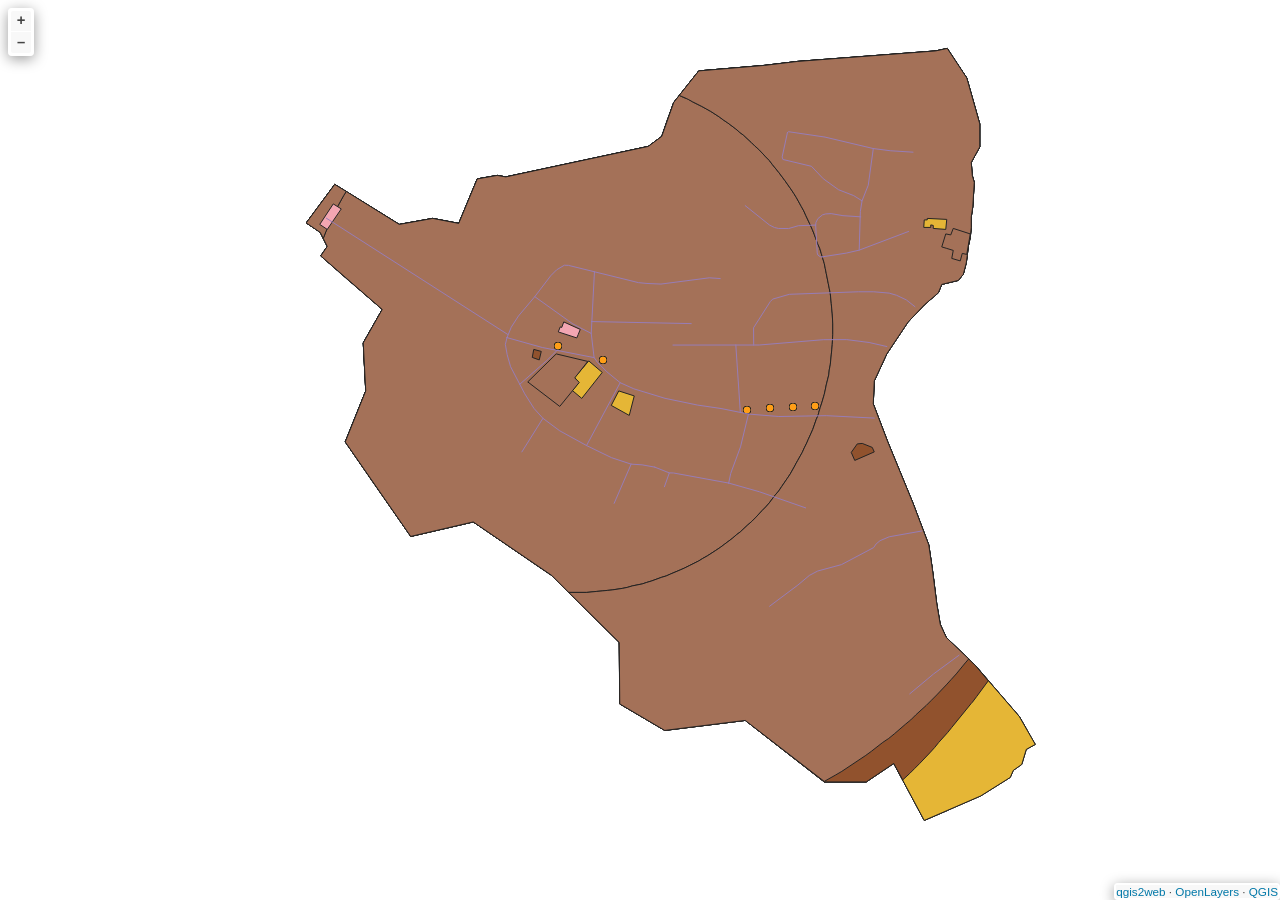
<file: peta-qgis2web/index.html>
<!doctype html>
<html lang="en">
    <head>
        <meta charset="utf-8">
        <meta http-equiv="X-UA-Compatible" content="IE=edge">
        <meta name="viewport" content="initial-scale=1,user-scalable=no,maximum-scale=1,width=device-width">
        <meta name="mobile-web-app-capable" content="yes">
        <meta name="apple-mobile-web-app-capable" content="yes">
        <link rel="stylesheet" href="./resources/ol.css">
        <link rel="stylesheet" href="resources/fontawesome-all.min.css">
        <link href="resources/photon-geocoder-autocomplete.min.css" rel="stylesheet">
        <link rel="stylesheet" href="./resources/ol-layerswitcher.css">
        <link rel="stylesheet" href="./resources/qgis2web.css">
        <style>
        html, body {
            background-color: #ffffff;
        }
        .ol-control > * {
            background-color: #f8f8f8!important;
            color: #444444!important;
            border-radius: 0px;
        }
        .ol-attribution a, .gcd-gl-input::placeholder, .search-layer-input-search::placeholder {
            color: #444444!important;
        }
        .search-layer-input-search {
            background-color: #f8f8f8!important;
        }
        .ol-control > *:focus, .ol-control >*:hover {
            background-color: rgba(248, 248, 248, 0.7)!important;
        } 
        .ol-control {
            background-color: rgba(255,255,255,.4) !important;
            padding: 2px !important;
        } 
        </style>

        <style>
        html, body, #map {
            width: 100%;
            height: 100%;
            padding: 0;
            margin: 0;
        }
        </style>
        <title></title>
    </head>
    <body>
        <div id="map">
            <div id="popup" class="ol-popup">
                <a href="#" id="popup-closer" class="ol-popup-closer"></a>
                <div id="popup-content"></div>
            </div>
        </div>
        <script src="resources/qgis2web_expressions.js"></script>
        <script src="./resources/functions.js"></script>
        <script src="./resources/ol.js"></script>
        <script src="./resources/ol-layerswitcher.js"></script>
        <script src="resources/photon-geocoder-autocomplete.min.js"></script>
        <script src="resources/olms.js"></script>
        <script src="layers/FasosdanFasumTiang_Listrik_1.js"></script><script src="layers/FasosdanFasumSosial_dan_Kesejahteraan_2.js"></script><script src="layers/FasosdanFasumRekreasi_3.js"></script><script src="layers/FasosdanFasumMultiple_Buffer_Sosial_dan_Kesejahteraan_4.js"></script><script src="layers/FasosdanFasumMultiple_Buffer_Rekreasi_5.js"></script><script src="layers/FasosdanFasumMultiple_Buffer_Layanan_Transportasi_6.js"></script><script src="layers/FasosdanFasumMultiple_Buffer_Fasilitas_Pendidikan_7.js"></script><script src="layers/FasosdanFasumMultiple_Buffer_Fasilitas_Kesehatan_8.js"></script><script src="layers/FasosdanFasumMultiple_Buffer_Fasilitas_Ibadah_9.js"></script><script src="layers/FasosdanFasumMultiple_Buffer_Balai_Pertemuan_10.js"></script><script src="layers/FasosdanFasumLayanan_Transportasi_11.js"></script><script src="layers/FasosdanFasumLampu_Jalan_12.js"></script><script src="layers/FasosdanFasumJalan_13.js"></script><script src="layers/FasosdanFasumFasilitas_Pendidikan_14.js"></script><script src="layers/FasosdanFasumFasilitas_Kesehatan_15.js"></script><script src="layers/FasosdanFasumFasilitas_Ibadah_16.js"></script><script src="layers/FasosdanFasumBalai_Pertemuan_17.js"></script>
        <script src="styles/FasosdanFasumTiang_Listrik_1_style.js"></script><script src="styles/FasosdanFasumSosial_dan_Kesejahteraan_2_style.js"></script><script src="styles/FasosdanFasumRekreasi_3_style.js"></script><script src="styles/FasosdanFasumMultiple_Buffer_Sosial_dan_Kesejahteraan_4_style.js"></script><script src="styles/FasosdanFasumMultiple_Buffer_Rekreasi_5_style.js"></script><script src="styles/FasosdanFasumMultiple_Buffer_Layanan_Transportasi_6_style.js"></script><script src="styles/FasosdanFasumMultiple_Buffer_Fasilitas_Pendidikan_7_style.js"></script><script src="styles/FasosdanFasumMultiple_Buffer_Fasilitas_Kesehatan_8_style.js"></script><script src="styles/FasosdanFasumMultiple_Buffer_Fasilitas_Ibadah_9_style.js"></script><script src="styles/FasosdanFasumMultiple_Buffer_Balai_Pertemuan_10_style.js"></script><script src="styles/FasosdanFasumLayanan_Transportasi_11_style.js"></script><script src="styles/FasosdanFasumLampu_Jalan_12_style.js"></script><script src="styles/FasosdanFasumJalan_13_style.js"></script><script src="styles/FasosdanFasumFasilitas_Pendidikan_14_style.js"></script><script src="styles/FasosdanFasumFasilitas_Kesehatan_15_style.js"></script><script src="styles/FasosdanFasumFasilitas_Ibadah_16_style.js"></script><script src="styles/FasosdanFasumBalai_Pertemuan_17_style.js"></script>
        <script src="./layers/layers.js" type="text/javascript"></script> 
        <script src="./resources/Autolinker.min.js"></script>
        <script src="./resources/qgis2web.js"></script>        
    </body>
</html>
</file>
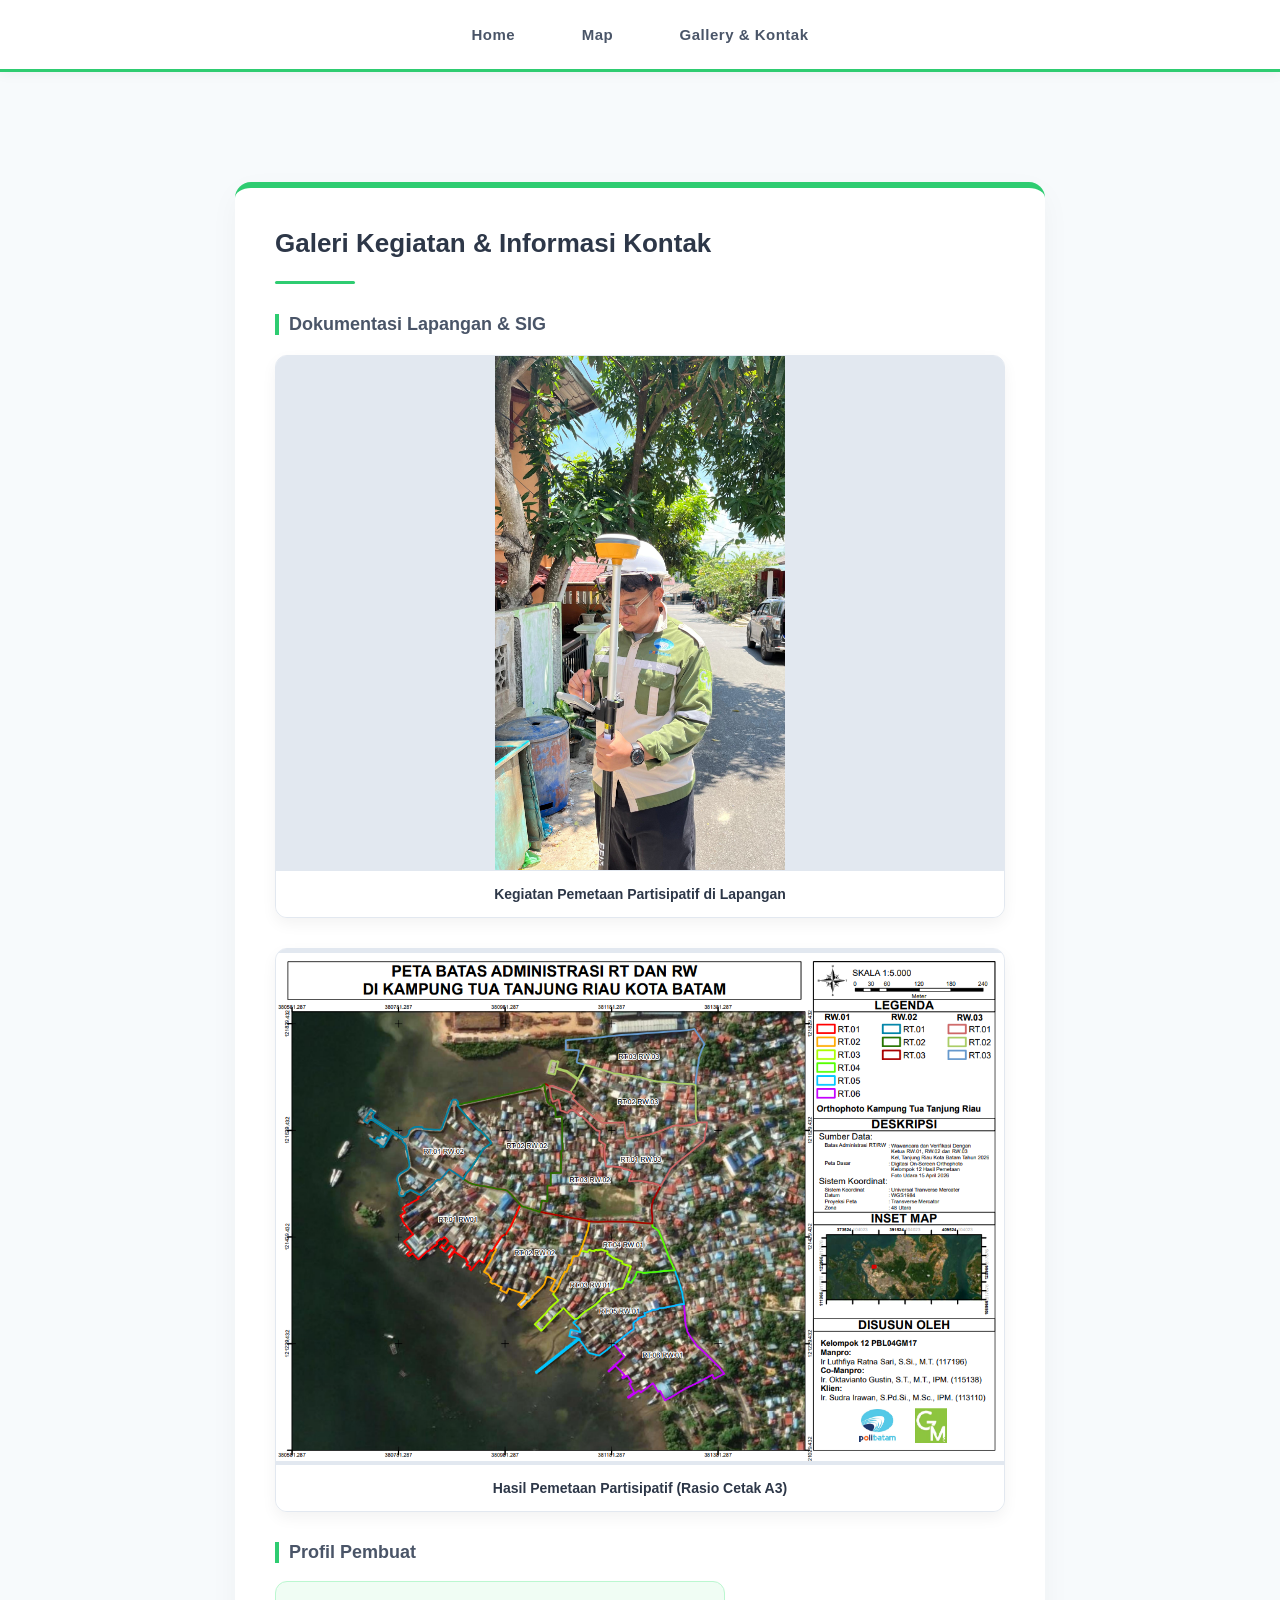
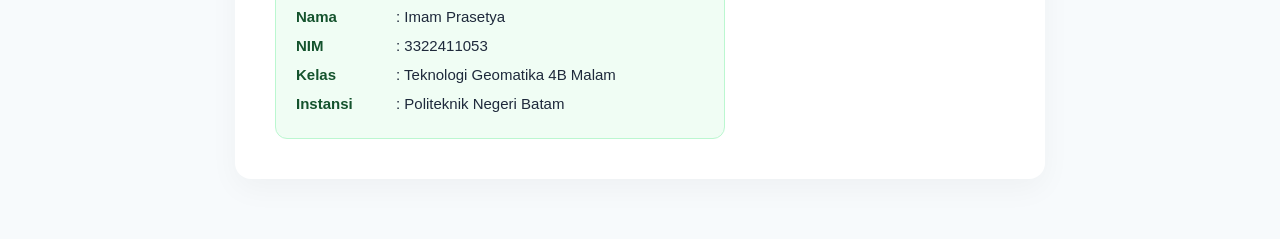
<file: gallery.html>
<!DOCTYPE html>
<html lang="id">
<head>
    <meta charset="UTF-8">
    <meta name="viewport" content="width=device-width, initial-scale=1.0">
    <title>Gallery & Kontak - WebGIS Tanjung Riau</title>
    <link rel="stylesheet" href="style.css">
    <style>
        .gallery-container {
            padding: 60px 20px;
            max-width: 850px;
            margin: 0 auto;
        }

        .content-card {
            background: #ffffff;
            padding: 40px;
            border-radius: 16px;
            box-shadow: 0 10px 30px rgba(0, 0, 0, 0.04);
            border-top: 6px solid #2ecc71;
            margin-top: 50px;
        }

        .content-card h2 {
            color: #2d3748;
            margin-top: 0;
            font-size: 26px;
        }

        .content-card hr {
            border: 0;
            height: 3px;
            background: #2ecc71;
            margin: 20px 0;
            width: 80px;
            border-radius: 2px;
        }

        .content-card h3 {
            color: #4a5568;
            font-size: 18px;
            margin-top: 30px;
            border-left: 4px solid #2ecc71;
            padding-left: 10px;
        }

        /* Mengubah grid agar menampilkan gambar satu per satu ke bawah dengan ukuran besar */
        .image-grid {
            display: flex;
            flex-direction: column;
            gap: 30px;
            margin-top: 20px;
        }

        /* Desain Item Gambar dengan Rasio Presisi Kertas A3 Lanskap */
        .image-item {
            background: #f7fafc;
            border-radius: 12px;
            overflow: hidden;
            box-shadow: 0 6px 15px rgba(0,0,0,0.05);
            transition: transform 0.3s ease;
            border: 1px solid #e2e8f0;
            width: 100%; /* Memenuhi lebar container kartu */
        }

        .image-item:hover {
            transform: translateY(-5px);
        }

        .image-item img {
            width: 100%;
            /* Mengunci aspek rasio standard dimensi ISO Kertas A3 (420mm x 297mm) */
            aspect-ratio: 420 / 297; 
            object-fit: contain; /* Menjamin seluruh lembar peta/foto terlihat penuh tanpa terpotong */
            background: #e2e8f0; /* Latar abu-abu lembut jika rasio gambar asli agak berbeda */
            display: block;
        }

        .image-caption {
            padding: 15px;
            font-size: 14px;
            font-weight: 600;
            color: #2d3748;
            text-align: center;
            background: #ffffff;
            border-top: 1px solid #e2e8f0;
        }

        .profile-card {
            background: #f0fdf4;
            padding: 20px;
            border-radius: 12px;
            border: 1px solid #bbf7d0;
            margin-top: 15px;
            max-width: 450px;
        }

        .profile-card table {
            width: 100%;
            border-collapse: collapse;
        }

        .profile-card td {
            padding: 6px 0;
            font-size: 15px;
            color: #1e293b;
            vertical-align: top;
        }

        .profile-card td.label {
            font-weight: 600;
            color: #14532d;
            width: 100px;
        }
    </style>
</head>
<body>

    <nav>
        <a href="index.html">Home</a>
        <a href="map.html">Map</a>
        <a href="gallery.html">Gallery & Kontak</a>
    </nav>
    
    <div class="gallery-container">
        <div class="content-card">
            <h2>Galeri Kegiatan & Informasi Kontak</h2>
            <hr>
            
            <h3>Dokumentasi Lapangan & SIG</h3>
            <div class="image-grid">
                <div class="image-item">
                    <img src="sh.png" alt="Dokumentasi Survei Lapangan">
                    <div class="image-caption">Kegiatan Pemetaan Partisipatif di Lapangan</div>
                </div>
                <div class="image-item">
                    <img src="layout.png" alt="Pengolahan Data SIG">
                    <div class="image-caption">Hasil Pemetaan Partisipatif (Rasio Cetak A3)</div>
                </div>
            </div>
            
            <h3>Profil Pembuat</h3>
            <div class="profile-card">
                <table>
                    <tr>
                        <td class="label">Nama</td>
                        <td>: Imam Prasetya</td>
                    </tr>
                    <tr>
                        <td class="label">NIM</td>
                        <td>: 3322411053</td>
                    </tr>
                    <tr>
                        <td class="label">Kelas</td>
                        <td>: Teknologi Geomatika 4B Malam</td>
                    </tr>
                    <tr>
                        <td class="label">Instansi</td>
                        <td>: Politeknik Negeri Batam</td>
                    </tr>
                </table>
            </div>
        </div>
    </div>

</body>
</html>
</file>
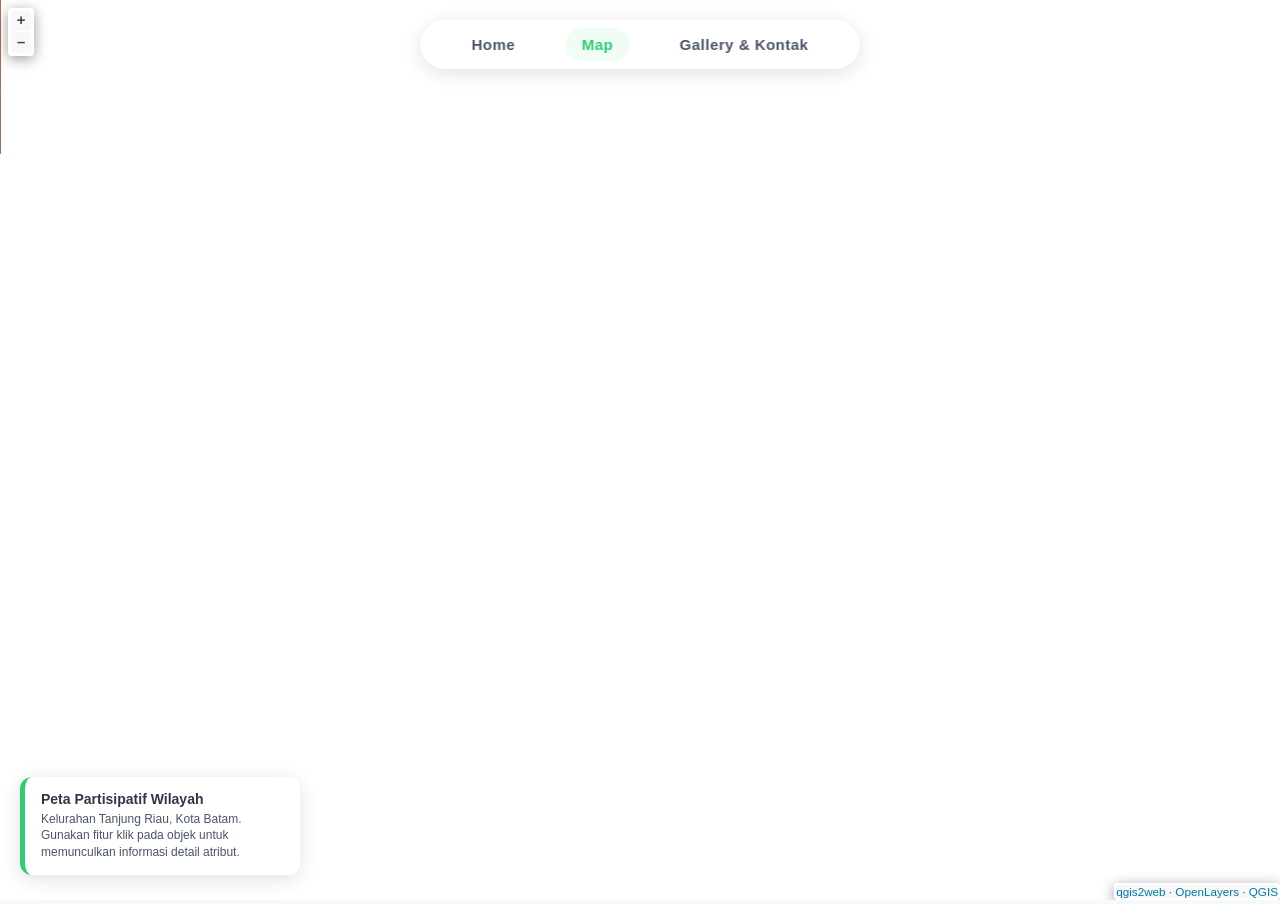
<file: map.html>
<!DOCTYPE html>
<html lang="id">
<head>
    <meta charset="UTF-8">
    <meta name="viewport" content="width=device-width, initial-scale=1.0">
    <title>Map - WebGIS Tanjung Riau</title>
    <link rel="stylesheet" href="style.css">
    <style>
        * {
            box-sizing: border-box;
        }

        body, html {
            margin: 0;
            padding: 0;
            height: 100%;
            overflow: hidden;
            display: flex;
            flex-direction: column;
        }

        nav a[href="map.html"] {
            color: #2ecc71;
            background-color: #f0fdf4;
        }

        .map-wrapper {
            position: relative;
            width: 100%;
            flex: 1; /* Mengisi sisa ruang di bawah navbar secara pas */
        }

        .map-container {
            width: 100%;
            height: 100%;
            border: none;
        }

        .info-card {
            position: absolute;
            bottom: 25px;
            left: 20px;
            background: rgba(255, 255, 255, 0.92);
            backdrop-filter: blur(8px);
            padding: 14px 16px;
            border-radius: 12px;
            box-shadow: 0 4px 20px rgba(0, 0, 0, 0.12);
            z-index: 1000;
            max-width: 280px;
            border-left: 5px solid #2ecc71; /* Aksen hijau muda */
        }

        .info-card h4 {
            margin: 0 0 4px 0;
            color: #2d3748;
            font-size: 14px;
            font-weight: 700;
        }

        .info-card p {
            margin: 0;
            color: #4a5568;
            font-size: 12px;
            line-height: 1.4;
        }

        /* Penyesuaian Info Card untuk Layar HP */
        @media (max-width: 600px) {
            .info-card {
                bottom: 15px;
                left: 15px;
                right: 15px;
                max-width: none;
            }
        }
    </style>
</head>
<body>

    <nav>
        <a href="index.html">Home</a>
        <a href="map.html">Map</a>
        <a href="gallery.html">Gallery & Kontak</a>
    </nav>

    <div class="map-wrapper">
        <iframe src="peta-qgis2web/index.html" class="map-container"></iframe>

        <div class="info-card">
            <h4>Peta Partisipatif Wilayah</h4>
            <p>Kelurahan Tanjung Riau, Kota Batam. Gunakan fitur klik pada objek untuk memunculkan informasi detail atribut.</p>
        </div>
    </div>

</body>
</html>
</file>
<file: peta-qgis2web/resources/ol.css>
.ol-box{box-sizing:border-box;border-radius:2px;border:2px solid #00f}.ol-mouse-position{top:8px;right:8px;position:absolute}.ol-scale-line{background:rgba(0,60,136,.3);border-radius:4px;bottom:8px;left:8px;padding:2px;position:absolute}.ol-scale-line-inner{border:1px solid #eee;border-top:none;color:#eee;font-size:10px;text-align:center;margin:1px;will-change:contents,width;transition:all .25s}.ol-scale-bar{position:absolute;bottom:8px;left:8px}.ol-scale-step-marker{width:1px;height:15px;background-color:#000;float:right;z-Index:10}.ol-scale-step-text{position:absolute;bottom:-5px;font-size:12px;z-Index:11;color:#000;text-shadow:-2px 0 #fff,0 2px #fff,2px 0 #fff,0 -2px #fff}.ol-scale-text{position:absolute;font-size:14px;text-align:center;bottom:25px;color:#000;text-shadow:-2px 0 #fff,0 2px #fff,2px 0 #fff,0 -2px #fff}.ol-scale-singlebar{position:relative;height:10px;z-Index:9;box-sizing:border-box;border:1px solid #000}.ol-unsupported{display:none}.ol-unselectable,.ol-viewport{-webkit-touch-callout:none;-webkit-user-select:none;-moz-user-select:none;-ms-user-select:none;user-select:none;-webkit-tap-highlight-color:transparent}.ol-selectable{-webkit-touch-callout:default;-webkit-user-select:text;-moz-user-select:text;-ms-user-select:text;user-select:text}.ol-grabbing{cursor:-webkit-grabbing;cursor:-moz-grabbing;cursor:grabbing}.ol-grab{cursor:move;cursor:-webkit-grab;cursor:-moz-grab;cursor:grab}.ol-control{position:absolute;background-color:rgba(255,255,255,.4);border-radius:4px;padding:2px}.ol-control:hover{background-color:rgba(255,255,255,.6)}.ol-zoom{top:.5em;left:.5em}.ol-rotate{top:.5em;right:.5em;transition:opacity .25s linear,visibility 0s linear}.ol-rotate.ol-hidden{opacity:0;visibility:hidden;transition:opacity .25s linear,visibility 0s linear .25s}.ol-zoom-extent{top:4.643em;left:.5em}.ol-full-screen{right:.5em;top:.5em}.ol-control button{display:block;margin:1px;padding:0;color:#fff;font-size:1.14em;font-weight:700;text-decoration:none;text-align:center;height:1.375em;width:1.375em;line-height:.4em;background-color:rgba(0,60,136,.5);border:none;border-radius:2px}.ol-control button::-moz-focus-inner{border:none;padding:0}.ol-zoom-extent button{line-height:1.4em}.ol-compass{display:block;font-weight:400;font-size:1.2em;will-change:transform}.ol-touch .ol-control button{font-size:1.5em}.ol-touch .ol-zoom-extent{top:5.5em}.ol-control button:focus,.ol-control button:hover{text-decoration:none;background-color:rgba(0,60,136,.7)}.ol-zoom .ol-zoom-in{border-radius:2px 2px 0 0}.ol-zoom .ol-zoom-out{border-radius:0 0 2px 2px}.ol-attribution{text-align:right;bottom:.5em;right:.5em;max-width:calc(100% - 1.3em)}.ol-attribution ul{margin:0;padding:0 .5em;color:#000;text-shadow:0 0 2px #fff}.ol-attribution li{display:inline;list-style:none}.ol-attribution li:not(:last-child):after{content:" "}.ol-attribution img{max-height:2em;max-width:inherit;vertical-align:middle}.ol-attribution button,.ol-attribution ul{display:inline-block}.ol-attribution.ol-collapsed ul{display:none}.ol-attribution:not(.ol-collapsed){background:rgba(255,255,255,.8)}.ol-attribution.ol-uncollapsible{bottom:0;right:0;border-radius:4px 0 0}.ol-attribution.ol-uncollapsible img{margin-top:-.2em;max-height:1.6em}.ol-attribution.ol-uncollapsible button{display:none}.ol-zoomslider{top:4.5em;left:.5em;height:200px}.ol-zoomslider button{position:relative;height:10px}.ol-touch .ol-zoomslider{top:5.5em}.ol-overviewmap{left:.5em;bottom:.5em}.ol-overviewmap.ol-uncollapsible{bottom:0;left:0;border-radius:0 4px 0 0}.ol-overviewmap .ol-overviewmap-map,.ol-overviewmap button{display:inline-block}.ol-overviewmap .ol-overviewmap-map{border:1px solid #7b98bc;height:150px;margin:2px;width:150px}.ol-overviewmap:not(.ol-collapsed) button{bottom:1px;left:2px;position:absolute}.ol-overviewmap.ol-collapsed .ol-overviewmap-map,.ol-overviewmap.ol-uncollapsible button{display:none}.ol-overviewmap:not(.ol-collapsed){background:rgba(255,255,255,.8)}.ol-overviewmap-box{border:2px dotted rgba(0,60,136,.7)}.ol-overviewmap .ol-overviewmap-box:hover{cursor:move}
/*# sourceMappingURL=ol.css.map */
</file>
<file: peta-qgis2web/resources/ol-layerswitcher.css>
.layer-switcher {
  position: absolute;
  top: 3.5em;
  right: 0.5em;
  text-align: left;
}

.layer-switcher .panel {
  margin: 0;
  border: 4px solid #eee;
  border-radius: 4px;
  background-color: white;
  display: none;
  max-height: inherit;
  height: 100%;
  box-sizing: border-box;
  overflow-y: auto;
}

.layer-switcher button {
  float: right;
  z-index: 1;
  width: 38px;
  height: 38px;
  background-image: url('[data-uri]')
    /*logo.png*/;
  background-repeat: no-repeat;
  background-position: 2px;
  background-color: white;
  color: black;
  border: none;
}

.layer-switcher button:focus,
.layer-switcher button:hover {
  background-color: white;
}

.layer-switcher.shown {
  overflow-y: hidden;
  display: flex;
  flex-direction: column;
  max-height: calc(100% - 5.5em);
}

.layer-switcher.shown.ol-control {
  background-color: transparent;
}

.layer-switcher.shown.ol-control:hover {
  background-color: transparent;
}
.layer-switcher.shown .panel {
  display: block;
}

.layer-switcher.shown button {
  display: none;
}

.layer-switcher.shown.layer-switcher-activation-mode-click > button {
  display: block;
  background-image: unset;
  right: 2px;
  position: absolute;
  background-color: #eee;
  margin: 1px;
}

.layer-switcher.shown button:focus,
.layer-switcher.shown button:hover {
  background-color: #fafafa;
}

.layer-switcher ul {
  list-style: none;
  margin: 1.6em 0.4em;
  padding-left: 0;
}
.layer-switcher ul ul {
  padding-left: 1.2em;
  margin: 0.1em 0 0 0;
}
.layer-switcher li.group + li.group {
  margin-top: 0.4em;
}
.layer-switcher li.group + li.layer-switcher-base-group {
}

.layer-switcher li.group > label {
  font-weight: bold;
}

.layer-switcher.layer-switcher-group-select-style-none li.group > label {
  padding-left: 1.2em;
}

.layer-switcher li {
  position: relative;
  margin-top: 0.3em;
}

.layer-switcher li input {
  position: absolute;
  left: 1.2em;
  height: 1em;
  width: 1em;
  font-size: 1em;
}
.layer-switcher li label {
  padding-left: 2.7em;
  padding-right: 1.2em;
  display: inline-block;
  margin-top: 1px;
}

.layer-switcher label.disabled {
  opacity: 0.4;
}

.layer-switcher input {
  margin: 0px;
}

.layer-switcher.touch ::-webkit-scrollbar {
  width: 4px;
}

.layer-switcher.touch ::-webkit-scrollbar-track {
  -webkit-box-shadow: inset 0 0 6px rgba(0, 0, 0, 0.3);
  border-radius: 10px;
}

.layer-switcher.touch ::-webkit-scrollbar-thumb {
  border-radius: 10px;
  -webkit-box-shadow: inset 0 0 6px rgba(0, 0, 0, 0.5);
}

li.layer-switcher-base-group > label {
  padding-left: 1.2em;
}

.layer-switcher .group button {
  position: absolute;
  left: 0;
  display: inline-block;
  vertical-align: top;
  float: none;
  font-size: 1em;
  width: 1em;
  height: 1em;
  margin: 0;
  background-position: center 2px;
  background-image: url('[data-uri]');
  -webkit-transition: -webkit-transform 0.2s ease-in-out;
  -ms-transition: -ms-transform 0.2s ease-in-out;
  transition: transform 0.2s ease-in-out;
}

.layer-switcher .group.layer-switcher-close button {
  transform: rotate(-90deg);
  -webkit-transform: rotate(-90deg);
}

.layer-switcher .group.layer-switcher-fold.layer-switcher-close > ul {
  overflow: hidden;
  height: 0;
}

/*layerswitcher on the right*/
.layer-switcher.shown.layer-switcher-activation-mode-click {
  padding-left: 34px;
}
.layer-switcher.shown.layer-switcher-activation-mode-click > button {
  left: 0;
  border-right: 0;
}

/*layerswitcher on the left*/
/*
.layer-switcher.shown.layer-switcher-activation-mode-click {
  padding-right: 34px;
}
.layer-switcher.shown.layer-switcher-activation-mode-click > button {
  right: 0;
  border-left: 0;
}
*/
</file>
<file: peta-qgis2web/resources/qgis2web.css>
html, body {
    height: 100%;
    padding: 0;
    margin: 0;
    font-family: sans-serif;
    font-size: small;
}


#map {
    width: 100%;
    height: 100%;
}

.ol-control {
	clear: both;
	box-shadow: 0 3px 14px rgba(0, 0, 0, 0.4);
}

.ol-selectable {
	z-index: 3;
}

.ol-popup {
    display: none;
    position: absolute;
    background-color: white;
    padding: 15px;
	border-radius: 10px;
    bottom: 10px;
    left: 50%;
    transform: translateX(-50%);
	box-shadow: 0 3px 14px rgba(0,0,0,0.4);
}

.ol-popup:after, .ol-popup:before {
    top: 100%;
    border: solid transparent;
    content: " ";
    position: absolute;
}

.ol-popup:after {
    border-top-color: white;
    border-width: 10px;
    left: 50%;
    margin-left: -10px;
}

.ol-popup:before {
    border-top-color: #cccccc;
    border-width: 11px;
    left: 50%;
    margin-left: -11px;
}

.ol-popup-closer {
	text-decoration: none;
    position: absolute;
    top: 4px;
    right: 4px;
    text-align: center;
    width: 19px;
    color: #999;
    font-family: cursive;
    font-weight: bold;
}

.ol-popup-closer:after {
    content: "X";
}

#popup-content {
	font-size: 12px;
    line-height: 1.2;
    margin-top: 5px;
	max-height: 70vh;
	max-width: 70vw;
	overflow: auto;
}

#popup-content ul {
    list-style-type: none;
    padding-left: 0;
	margin: unset;
}

#popup-content li {
    margin-bottom:0.25em;
}

#popup-content>ul>li>a {
    position: relative;
    display: block;
    padding: 2px;
    border-bottom: 1px solid #666;
    font-size: 12.5px;
}

#popup-content>table {
    font-size: 11.4px;
}

.roller-switcher {
	background-image: url(lds-roller.gif);
	background-size: contain;
	height: 19px;
	width: 19px;
	display: inline-block;
}

th, td {
    vertical-align: top;
    text-align: left;
	color: #333;
}

th {
	min-width: 100px;
}
td {
	min-width: 100px;
}

td img {
	max-height: 50vh!important;
	max-width: 50vw!important;
}

td video {
	max-height: 50vh!important;
	max-width: 50vw!important;
}

.ol-overlaycontainer-stopevent #top-right-container .layer-switcher:hover ~ .ol-overlaycontainer-stopevent .ol-overlay-container .ol-popup {
    display: none!important;
}


#top-left-container {
    position: absolute;
    left: 0;
    top: 0;
}
#bottom-left-container {
    position: absolute;
    left: 0;
    bottom: 0;
}
#top-right-container {
    position: absolute;
    right: 0;
    top: 0;
    display: contents;
}
#bottom-right-container {
    position: absolute;
    right: 0;
    bottom: 0;
}

.top-left-title, .top-left-abstract  {
    position: relative;
    float: left;
    margin-top: 8px;
    margin-left: 8px;
}
.bottom-left-title, .bottom-left-abstract  {
    position: relative;
    float: left;
    margin-bottom: 8px;
    margin-left: 8px;
}
.top-right-title, .top-right-abstract  {
    position: relative;
    float: right;
    margin-top: 8px;
    margin-right: 8px;
}
.bottom-right-title, .bottom-right-abstract  {
    position: relative;
    float: right;
    margin-bottom: 8px;
    margin-right: 8px;
}


.project-title  {
    margin: 1px;
    padding: 5px;
}

#abstract {
    max-width: 30%;
}
.ol-touch #abstract {
    max-width: 50%;
}

.project-abstract {
    font: bold 18px 'Lucida Console', Monaco, monospace;
    width: 20px;
    height: 20px;
    display: block;
    text-align: center;
    cursor: pointer;
    padding: 3px;
    
}

.project-abstract-uncollapsed {
    width: auto;
    height: auto;
    display: block;
    padding: 3px;
    cursor: default;
    margin: 1px;
}


.ol-zoom {
	position: relative;
    float: left;
    top: unset;
    left: unset;
    margin-top: 8px;
    margin-left: 8px;
}


/* measurement */
.measure-control {
	position: relative;
    float: left;
    top: unset !important;
    left: unset !important;
    margin-top: 8px;
    margin-left: 8px;
	display: flex;
}

.tooltip {
    position: relative;
    background: rgba(0, 0, 0, 0.5);
    border-radius: 4px;
    color: white;
    padding: 4px 8px;
    opacity: 0.7;
    white-space: nowrap;
  }
  .tooltip-measure {
    opacity: 1;
    font-weight: bold;
  }
  .tooltip-static {
    background-color: #ffcc33;
    color: black;
    border: 1px solid white;
  }
  .tooltip-measure:before,
  .tooltip-static:before {
    border-top: 6px solid rgba(0, 0, 0, 0.5);
    border-right: 6px solid transparent;
    border-left: 6px solid transparent;
    content: "";
    position: absolute;
    bottom: -6px;
    margin-left: -7px;
    left: 50%;
  }
  .tooltip-static:before {
    border-top-color: #ffcc33;
  }
  .ol-touch .measure-control {
    top: 130px;
  }
  .measure-control label {
    padding: 1px;
    padding-right: 4px;
  }


 .geolocate {
 position: relative !important;
 float: left;
 top: unset !important;
 left: unset !important;
 margin-top: 8px;
 margin-left: 8px;
}


.ol-geocoder.gcd-gl-container {
    position: relative !important;
    float: left !important;
    top: unset;
    left: unset;
	margin-top: 8px;
    margin-left: 8px;
    clear: both;
}
.gcd-gl-control {
	position: relative !important;
}
.gcd-gl-control button:after{
	display: none;
}

.search-layer {
	position: relative !important;
    float: left;
    top: unset !important;
    left: unset !important;
    margin-top: 8px;
    margin-left: 8px;
}

.search-layer-input-search {
    width: 144px;
    top: 3px;
    padding: 3px;
}

.search-layer-input-search:after{
    left: 27px;
    width: 139px;
    top: 0px;
    padding: 4px;
    border: 3px solid rgba(255,255,255,.4) !important;
}

.ol-scale-line {
    background: none !important;
    position: relative;
    float: left;
    bottom: unset;
    left: unset;
    margin-bottom: 8px;
    margin-left: 8px;
}
.ol-scale-line-inner {
    border: 2px solid ;
    border-top: none ;
    background: rgba(255, 255, 255, 0.5);
    color: black;
	margin: unset;
}

.layer-switcher {
    position: relative;
    float: right;
    top: unset;
    right: 0;
    bottom: unset!important;
    margin-top: 8px;
    margin-right: 8px;
	padding: 3px;
	background-color: rgba(255,255,255,.4)!important;
}

.layer-switcher:hover{
	background-color: rgba(255, 255, 255, .6)!important;
}

.layer-switcher .panel {
	border: unset;
	border-radius: unset;
    float: right;
    width: fit-content;
	margin: 1px;
	max-height: calc(100vh - 200px);
    box-sizing: unset;
}

.layer-switcher.shown{
    align-items: flex-end;
}

.layer-switcher.shown.layer-switcher-activation-mode-click > button {
    position: relative;
	border-radius: 5px;
	font-size: x-large;
	font-family: serif;
    z-index: 2;
}

.layer-switcher img {
    max-width: 22px;
    max-height: 22px;
}


.ol-attribution {
	display: none;
}
.bottom-attribution {
	float: right;
	position: relative;
	display: flex;
    font-size: 0.9rem;
	}
.bottom-attribution a {
	color:#0078A8;
    text-decoration: none;
	}
.bottom-attribution a:hover {
    text-decoration: underline;
    }
.bottom-attribution button {
	display: none;
	}
.bottom-attribution ul {
	padding: unset;
	margin: unset;
	display: flex;
	list-style: none;
	} 	
.bottom-attribution > li {
	padding-left: 8px !important;
	list-style: none;	
	}

.fa-exclamation-triangle {
    color: orangered;
	font-size: 15px;
}
</file>
<file: style.css>
/* --- RESET STYLING DASAR --- */
* {
    box-sizing: border-box;
}

body, html {
    margin: 0;
    padding: 0;
    font-family: 'Segoe UI', Tahoma, Geneva, Verdana, sans-serif;
    background-color: #f7fafc;
    color: #2d3748;
}

/* --- NAVIGASI UTAMA (Hijau Muda & Putih) --- */
nav {
    background: #ffffff; /* Latar belakang putih bersih */
    padding: 18px 0;
    text-align: center;
    box-shadow: 0 2px 12px rgba(0, 0, 0, 0.05);
    border-bottom: 3px solid #2ecc71; /* Aksen garis hijau muda */
    position: relative;
    z-index: 1001; /* Memastikan menu berada di atas iframe peta */
}

nav a {
    color: #4a5568;
    text-decoration: none;
    margin: 0 15px;
    font-weight: 600;
    font-size: 15px;
    letter-spacing: 0.5px;
    padding: 8px 16px;
    border-radius: 20px;
    transition: all 0.3s ease;
    display: inline-block;
}

/* Efek saat menu disorot (Hover) */
nav a:hover {
    color: #2ecc71; /* Teks berubah jadi hijau muda */
    background-color: #f0fdf4; /* Background hijau sangat pudar */
}

/* --- KHUSUS HALAMAN MAP (Model Navigasi Kapsul Melayang) --- */
body:has(.map-wrapper) nav {
    position: absolute;
    top: 20px;
    left: 50%;
    transform: translateX(-50%);
    background: rgba(255, 255, 255, 0.95);
    backdrop-filter: blur(10px);
    padding: 8px 20px;
    border-radius: 30px;
    box-shadow: 0 4px 20px rgba(0, 0, 0, 0.12);
    width: auto;
    border-bottom: none;
}

/* --- RESPONSIVITAS MOBILE (Layar HP) --- */
@media (max-width: 600px) {
    nav a {
        margin: 0 5px;
        padding: 6px 10px;
        font-size: 13px;
    }

    body:has(.map-wrapper) nav {
        top: 10px;
        padding: 5px 10px;
        width: 90%;
    }
}
</file>
<file: peta-qgis2web/resources/photon-geocoder-autocomplete.min.css>
ul.photon-autocomplete {
    position: absolute;
    background-color: white;
    max-width: fit-content;
    z-index: 1000;
    box-shadow: 0 4px 9px #999999;
    display: none;
    margin: 0; /* Remove margins */
    list-style-type: none; /* Remove bullets */
    padding: 0; /* Remove padding */
    font-family: Arial, sans-serif;
    height: 200px;
    overflow:hidden;
    overflow-y: scroll;
    scrollbar-width: none;
}
.photon-autocomplete li {
    min-height: 20px;
    line-height: 1em;
    padding: 5px 10px;
    overflow: hidden;
    /* white-space: nowrap; */
    word-wrap: break-word;
    overflow-wrap: break-word;
    word-break: break-word;
    font-size: 1em;
}
.photon-autocomplete li strong {
    display: block;
    
}
.photon-geocoder-autocomplete{
    position: relative !important;
    float: left !important;
    top: unset;
    left: unset;
    margin-top: 8px;
    margin-left: 8px;
    clear: both;
}
.photon-autocomplete li.on {
    background-color: #ff8c9d;
    cursor: pointer;
}
.photon-autocomplete li.photon-no-result {
    text-align: center;
    color: #666;
    font-size: 0.9em;
    line-height: 20px;
    width: fit-content;
    block-size: fit-content;
}
.photon-autocomplete .photon-feedback {
    display: block;
    text-align: right;
    font-size: 0.8em;
    padding: 3px;
    color: #999;
    border-top: 1px solid #eee;
}
.photon-input{border-radius: 10px;}
.photon-input:focus {
    width: 400px;
    border-radius: 10px;
}
@media all and (max-width:500px){
    #map .photon-input:focus {
        width: 300px;
        border-radius: 10px;
    }
}
@media all and (max-width:400px){
    #map ul.photon-autocomplete {
        position: relative;
        background-color: white;
        max-width: 400;
        z-index: 1000;
        box-shadow: 0 4px 9px #999999;
        display: none;
        margin: 0; /* Remove margins */
        list-style-type: none; /* Remove bullets */
        padding: 0; /* Remove padding */
        font-family: Arial, sans-serif;
    }
    #map .photon-input:focus {
        width: 200px;
        border-radius: 10px;
    }
}
@media all and (max-width:280px){
    #map .photon-input:focus {
        width: 150px;
        border-radius: 10px;
    }
}
</file>
